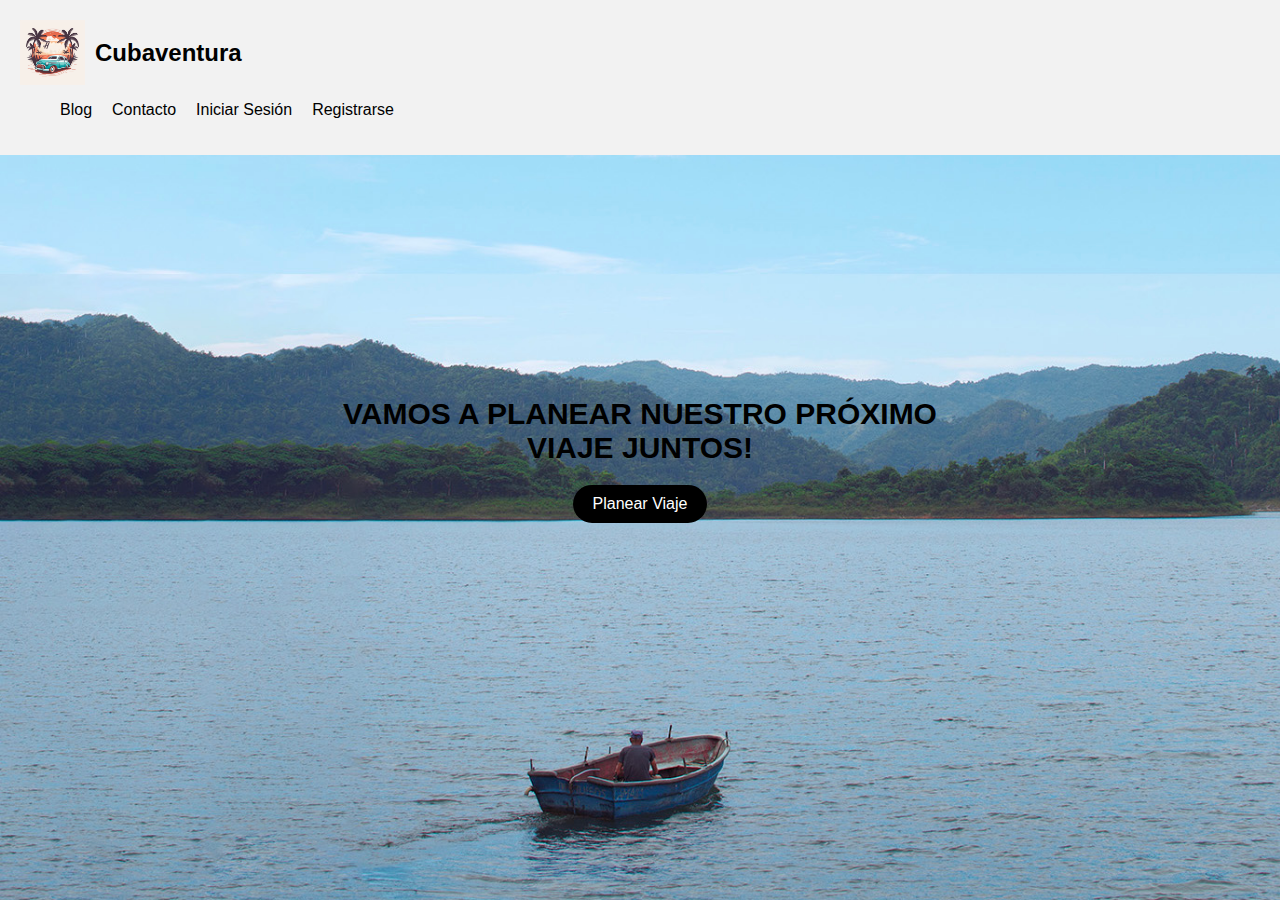
<file: index.html>
<!DOCTYPE html>
<html>
  <head>
    <meta charset="UTF-8">
    <title>Cubaventura</title>
    <link rel="stylesheet" href="modules/home/index.css">
  </head>
  <body>
    <header>
      <nav>
        <div class="logo">
          <img src="images/logo.png" alt="Cubaventura">
          <h1>Cubaventura</h1>
        </div>
        <ul>
          <li><a href="modules/blog/blog.html">Blog</a></li>
          <li><a href="#">Contacto</a></li>
          <li><a href="modules/login/login.html">Iniciar Sesión</a></li>
          <li><a href="modules/create/create.html">Registrarse</a></li>
        </ul>
      </nav>
    </header>
    <div class="background-image"></div>
    <div class="content">
      <h1>VAMOS A PLANEAR NUESTRO PRÓXIMO VIAJE JUNTOS!</h1>
      <button>Planear Viaje</button>
      
    </div>
    <script src="modules/home/index.js"></script>
  </body>
</html>
</file>
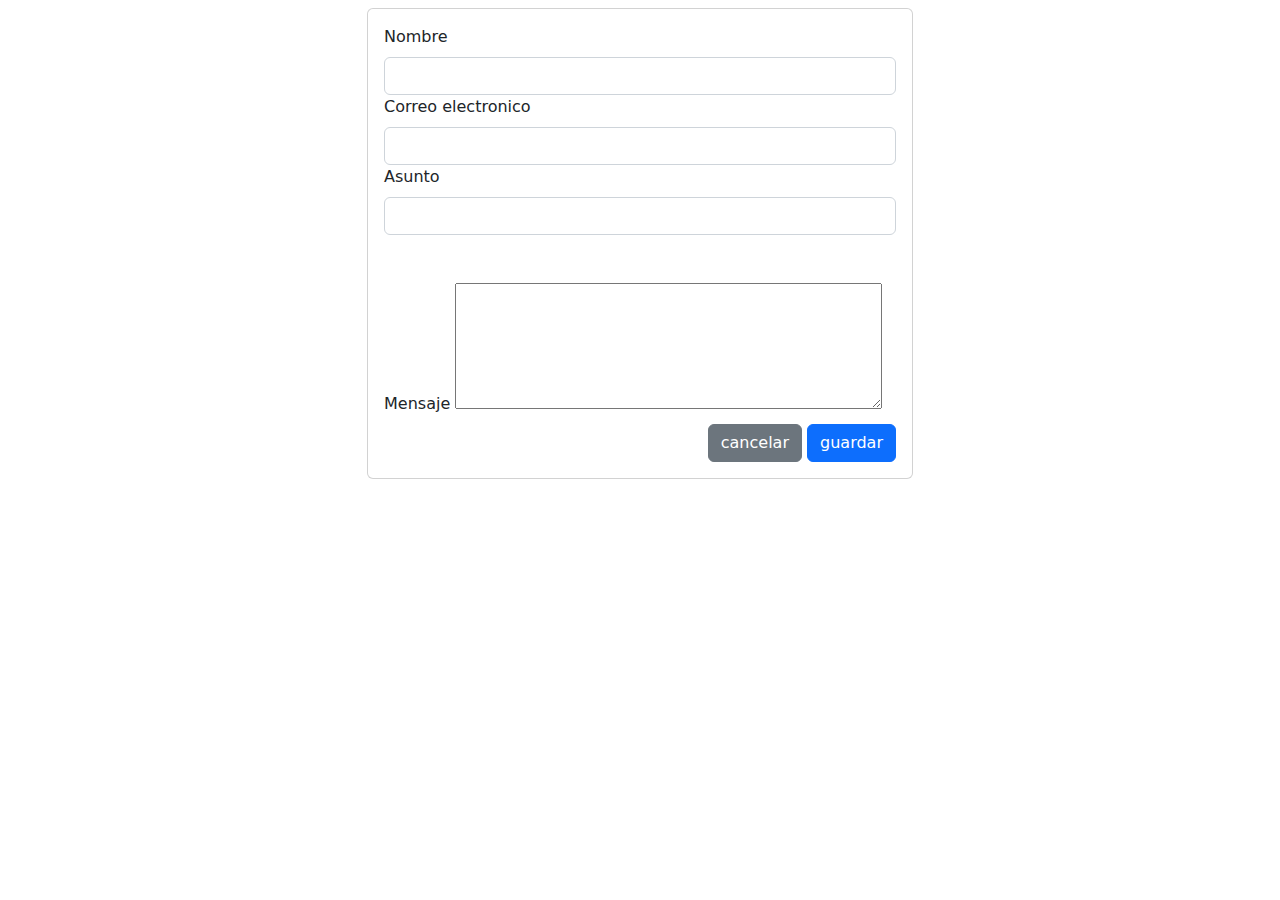
<file: modules/contact/html/index.html>
<!doctype html>
<html lang="en">
  <head>
    <meta charset="utf-8">
    <meta name="viewport" content="width=device-width, initial-scale=1">
    <meta name="description" content="">
    <meta name="author" content="Mark Otto, Jacob Thornton, and Bootstrap contributors">
    <meta name="generator" content="Hugo 0.104.2">
    <title>Product example · Bootstrap v5.2</title>

    <link rel="canonical" href="https://getbootstrap.com/docs/5.2/examples/product/">

    

    

<link href="../assets/dist/css/bootstrap.min.css" rel="stylesheet">


  </head>
  <body>
    
<header class="site-header sticky-top py-1">
</header>

<main>
  <div class="container">
    <div class="row">
      <div class="col-12 col-md-6 offset-md-3">
        <div class="card">
          <div class="card-body">
              <form action="">
                <label for="id1" class="form-label">Nombre</label>
                <input type="text" id="id2" class="form-control" aria-labelledby="passwordHelpBlock" required>
                <label for="id1" class="form-label">Correo electronico</label>
                <input type="email" id="id3" class="form-control" aria-labelledby="passwordHelpBlock" required>
                <label for="id1" class="form-label">Asunto</label>
                <input type="text" id="id4" class="form-control" aria-labelledby="passwordHelpBlock" required>
                <br><br>
                <div class="form-group">
                  <label for="id1" class="form-label">Mensaje</label>
                  <textarea name="area" id="125" class=" from-control  " cols="50" rows="5" required></textarea>
                </div>
               
                
                <div class="d-flex justify-content-end">
                  <input type="reset" value="cancelar" class="btn btn-secondary">
                  &nbsp;
                  <input type="submit" value="guardar" class="btn btn-primary">
              </div>
              </form>
          </div>
        </div>
      </div>
    </div>

  </div>
</main>

<footer class="container py-5">
</footer>


    <script src="../assets/dist/js/bootstrap.bundle.min.js"></script>

      
  </body>
</html>
</file>
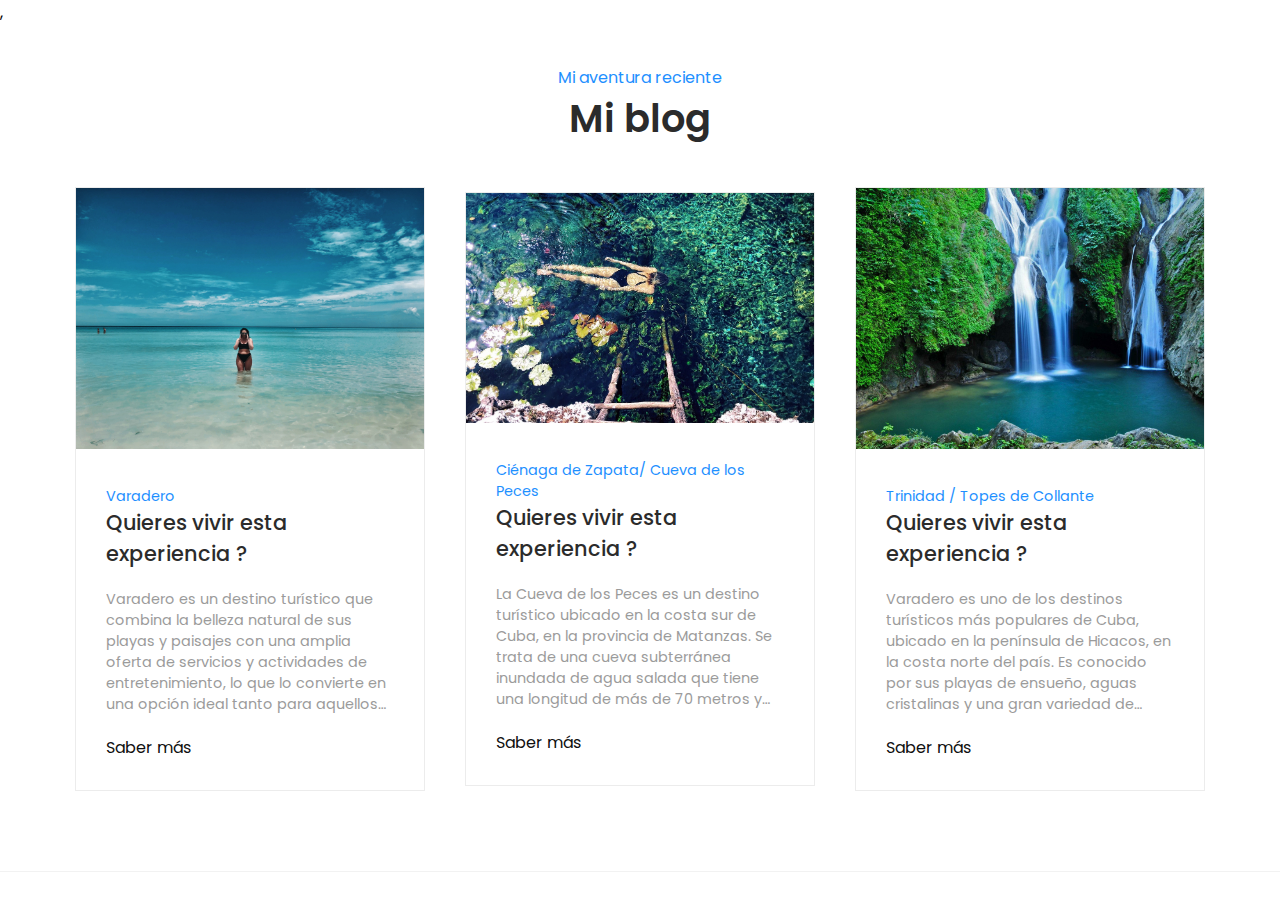
<file: modules/blog/blog.html>
<!DOCTYPE html>
<html lang="en">
<head>
<meta charset="utf-8">
<meta name="viewport" content="width=device-width, intial-scale=1.0, maximum-scale=1.0, user-scalable=no">
,
    <title> Blog </title>
    <!--stylesheet-->
    <link rel="stylesheet" href="blog.css">

   <!--<link rel="shortcut icon" href="favicon.ico" type="image/x-icon"> --->  

    <!--poppins-->
    <link rel="preconnect" href="https://fonts.googleapis.com">
    <link rel="preconnect" href="https://fonts.gstatic.com" crossorigin>
    <link href="https://fonts.googleapis.com/css2?family=Poppins:ital,wght@0,100;0,200;0,300;0,400;0,500;0,600;0,700;0,800;0,900;1,100;1,200;1,300;1,400;1,500;1,600;1,700;1,800;1,900&display=swap" rel="stylesheet">
</head>
<body>

    <section id="blog"> 
    
    <div class="blog-heading">
        <span> Mi aventura reciente </span>
        <h3>Mi blog</h3>
    </div>
 
    <!--Lo que va a contener el blog -->
    <div class="blog-container">

        <!--Caja 1-->
        <div class="blog-box">

            <!--img-->
            <div class="blog-img">
                <img src="images/Cuba.jfif" alt="Blog">
            </div>

            <!--texto-->
            <div class="blog-text">
                <span> Varadero</span>
                <a href="#" class="blog-title"> Quieres vivir esta experiencia ?</a> 
                <p>Varadero es un destino turístico que combina la belleza natural de sus playas y paisajes con una amplia oferta de servicios y actividades de entretenimiento, lo que lo convierte en una opción ideal tanto para aquellos que buscan relajarse y descansar como para aquellos que buscan aventuras y diversión. 
                </p>
                <a target="_blank" href="https://www.visitarcuba.org/varadero">Saber más</a>
            </div>

        </div>

        <!--Caja 2-->
        <div class="blog-box">

            <!--img-->
            <div class="blog-img">
                <img src="images/cpp.jpg" alt="Blog" >
            </div>

            <!--texto-->
            <div class="blog-text">
                <span> Ciénaga de Zapata/ Cueva de los Peces </span>
                <a href="#" class="blog-title"> Quieres vivir esta experiencia ?</a> 
                <p> La Cueva de los Peces es un destino turístico ubicado en la costa sur de Cuba, en la provincia de Matanzas. Se trata de una cueva subterránea inundada de agua salada que tiene una longitud de más de 70 metros y una profundidad de hasta 70 metros en algunos puntos. La cueva es conocida por su impresionante belleza natural, con aguas cristalinas y una gran variedad de peces tropicales que nadan libremente en su interior. Para los amantes del buceo y el snorkeling, la Cueva de los Peces es un lugar ideal para explorar las profundidades del mar y descubrir la gran cantidad de especies marinas que habitan en ella. Además, la cueva cuenta con un mirador natural desde el cual se puede apreciar una vista impresionante del paisaje circundante, que incluye la costa rocosa y las aguas cristalinas del Mar Caribe.
                    El destino turístico de la Cueva de los Peces es una excelente opción para aquellos que buscan una experiencia de turismo de naturaleza y aventura en Cuba. Además, la cercanía con otros destinos turísticos populares, como la famosa playa de Varadero, hace que sea fácil incluir la visita a la cueva en un itinerario de viaje por la zona. En resumen, la Cueva de los Peces es un destino turístico impresionante que ofrece una experiencia única y memorable para todos los visitantes.
                </p>
                <a target="_blank" href="https://www.todocuba.org/cueva-los-peces-maravilla-sumergida-cienaga-zapata/">Saber más</a>
            </div>

        </div>

        <!--Caja 3-->
        <div class="blog-box">

            <!--img-->
            <div class="blog-img">
                <img src="images/Salto_del_Caburní.jpg" alt="Blog">
            </div>

            <!--texto-->
            <div class="blog-text">
                <span> Trinidad / Topes de Collante </span>
                <a href="#" class="blog-title"> Quieres vivir esta experiencia ?</a> 
                <p> Varadero es uno de los destinos turísticos más populares de Cuba, ubicado en la península de Hicacos, en la costa norte del país. Es conocido por sus playas de ensueño, aguas cristalinas y una gran variedad de actividades al aire libre y de entretenimiento.

                    Las playas de Varadero son el principal atractivo turístico de la zona, con una extensión de más de 20 kilómetros de fina arena blanca y un mar de un color azul turquesa que lo hace perfecto para nadar, practicar deportes acuáticos, tomar el sol y simplemente relajarse. Además, en las playas de Varadero se pueden encontrar bares y restaurantes donde se pueden degustar deliciosos platos locales e internacionales.
                    
                    Varadero también cuenta con una gran variedad de hoteles y resorts de lujo, con servicios exclusivos y una amplia oferta de actividades de entretenimiento, como piscinas, spas, campos de golf, discotecas y espectáculos en vivo.
                    
                    Los amantes de la naturaleza pueden disfrutar de excursiones a la Reserva Ecológica Varahicacos, donde se pueden observar una gran variedad de aves y especies vegetales autóctonas de la zona. También se pueden visitar las Cuevas de Bellamar, que se encuentran a pocos kilómetros de Varadero y son una maravilla natural impresionante.
                    
                    Varadero es un destino turístico que combina la belleza natural de sus playas y paisajes con una amplia oferta de servicios y actividades de entretenimiento, lo que lo convierte en una opción ideal tanto para aquellos que buscan relajarse y descansar como para aquellos que buscan aventuras y diversión.
                
                </p>
                <a target="_blank" href="https://www.visitarcuba.org/topes-de-collantes-cuba">Saber más</a>
            </div>

        </div>
    </div>

    
    
</body>
</html>
</file>
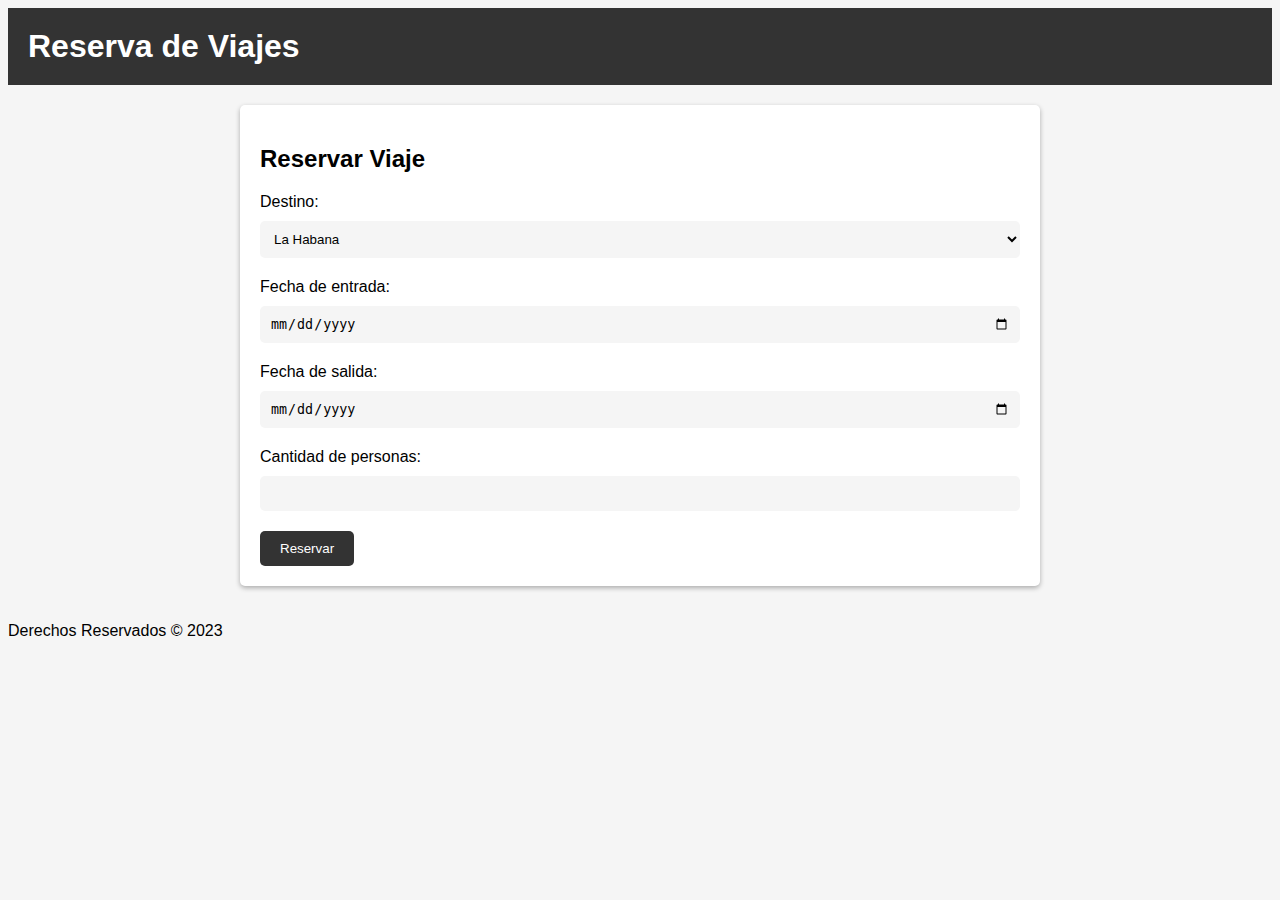
<file: modules/booking/booking.html>
<!DOCTYPE html>
<html>
  <head>
    <title>Reserva de Viajes</title>
    <meta charset="UTF-8">
    <meta name="viewport" content="width=device-width, initial-scale=1.0">
    <link rel="stylesheet" href="booking.css">
  </head>
  <body>
    <header>
      <h1>Reserva de Viajes</h1>
    </header>
    <main>
      <div class="reserva-viaje">
        <h2>Reservar Viaje</h2>
        <form>
          <label for="destino">Destino:</label>
          <select id="destino" name="destino">
            <option value="la-habana">La Habana</option>
            <option value="varadero">Varadero</option>
            <option value="trinidad">Trinidad</boption>
            <option value="santiago-de-cuba">Santiago de Cuba</option>
          </select>

          <label for="fecha-entrada">Fecha de entrada:</label>
          <input type="date" id="fecha-entrada" name="fecha-entrada">

          <label for="fecha-salida">Fecha de salida:</label>
          <input type="date" id="fecha-salida" name="fecha-salida">

          <label for="cantidad-personas">Cantidad de personas:</label>
          <input type="number" id="cantidad-personas" name="cantidad-personas" min="1" max="10">

          <!-- <label for="disponibilidad">Disponibilidad:</label>
          <select id="disponibilidad" name="disponibilidad">
            <option value="disponible">Disponible</option>
            <option value="no-disponible">No disponible</option>
          </select> -->

          <!-- <label for="monto-pagar">Monto a pagar:</label>
          <input type="text" id="monto-pagar" name="monto-pagar"> -->

          <input type="submit" value="Reservar">
        </form>
      </div>
    </main>
    <footer>
      <p>Derechos Reservados &copy; 2023</p>
    </footer>
  </body>
</html>
</file>
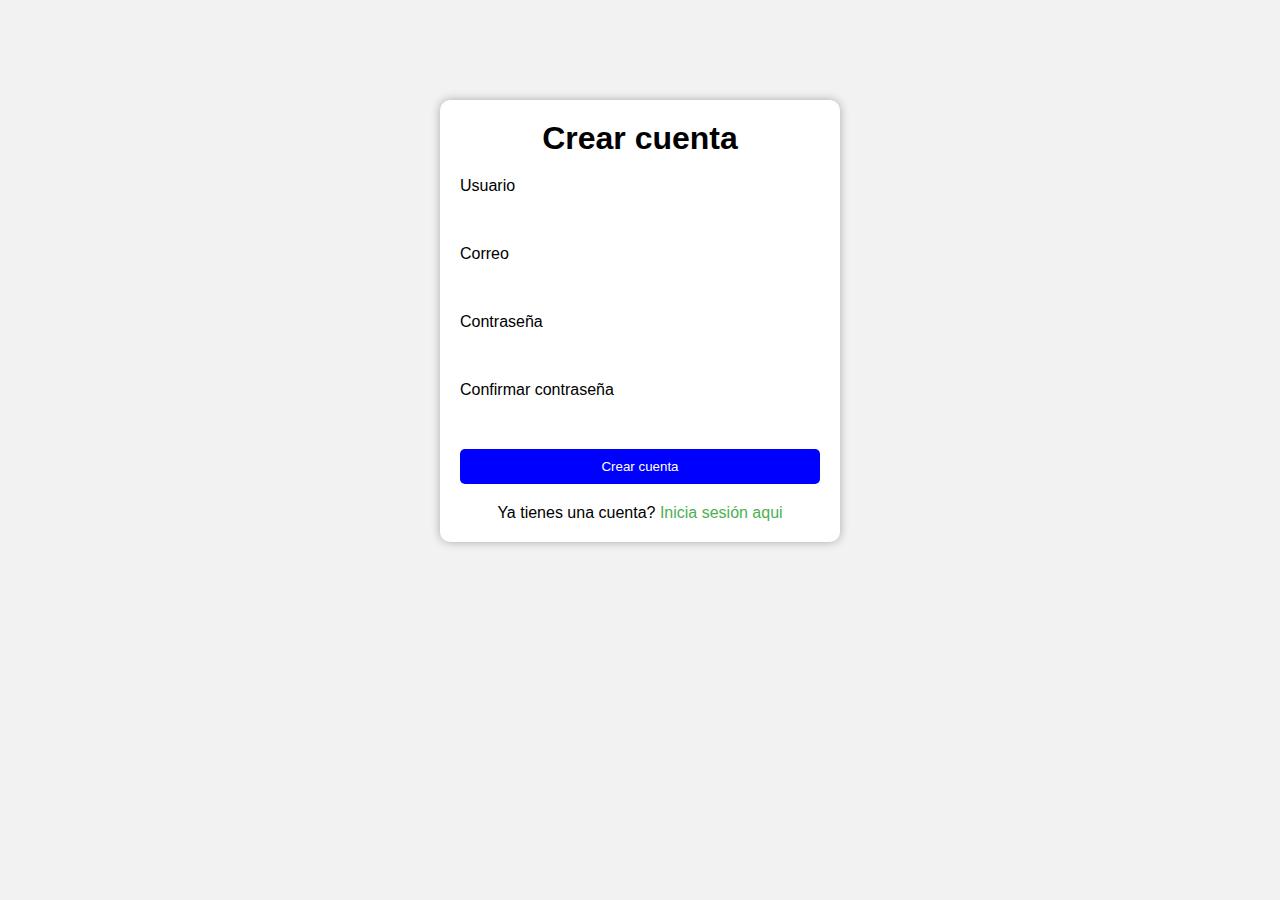
<file: modules/create/create.html>
<!DOCTYPE html>
<html>
<head>
	<title>Crear una nueva cuenta</title>
	<link rel="stylesheet" type="text/css" href="create.css">
</head>
<body>
	<div class="create-account-container">
		<h1>Crear cuenta</h1>
		<form>
			<label for="username">Usuario</label>
			<input type="text" id="username" name="username" required>
			<label for="email">Correo</label>
			<input type="email" id="email" name="email" required>
			<label for="password">Contraseña</label>
			<input type="password" id="password" name="password" required>
			<label for="confirm-password">Confirmar contraseña</label>
			<input type="password" id="confirm-password" name="confirm-password" required>
			<button type="submit">Crear cuenta</button>
		</form>
		<p>Ya tienes una cuenta? <a href="#">Inicia sesión aqui</a></p>
	</div>
	<script src="create.js"></script>
</body>
</html>
</file>
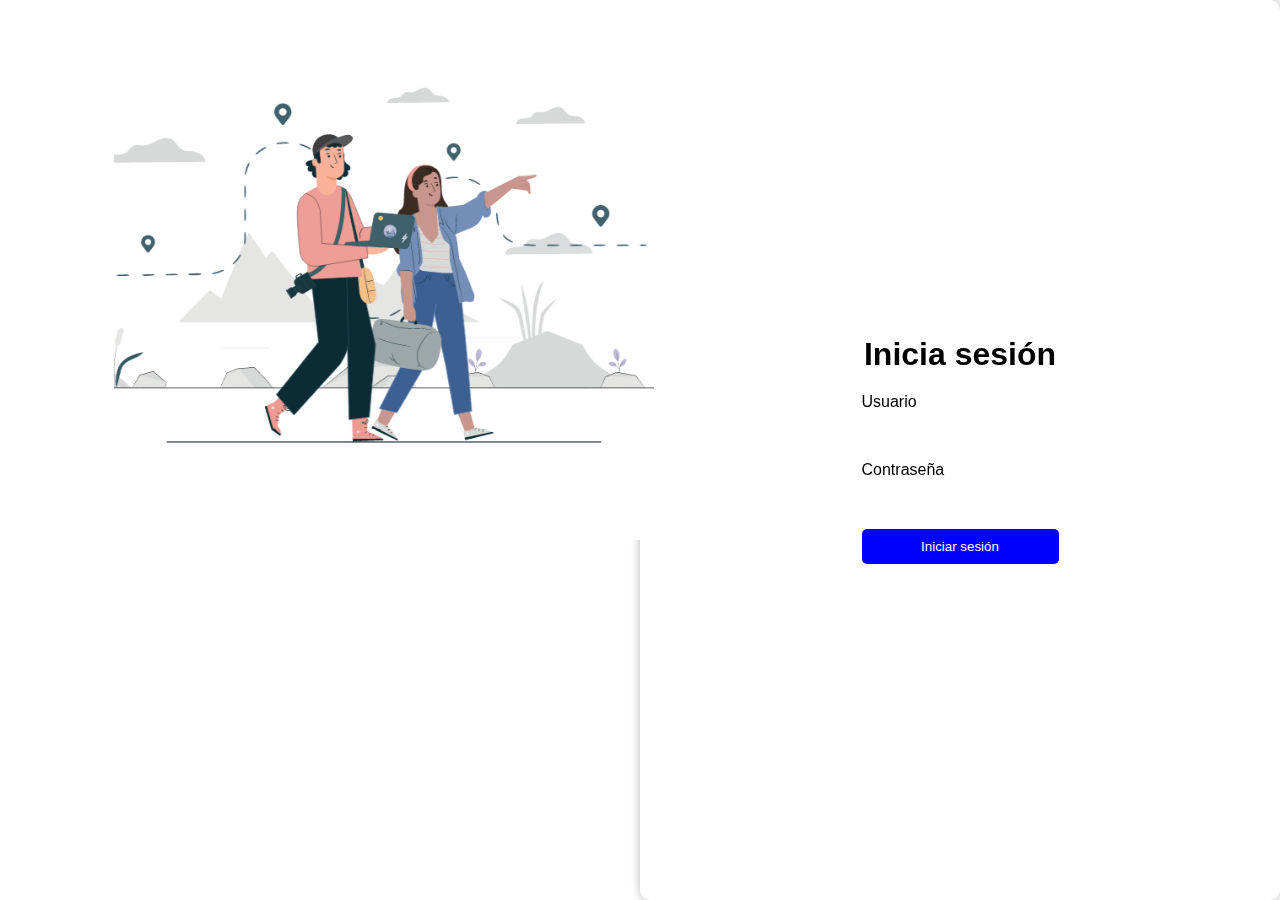
<file: modules/login/login.html>
<!DOCTYPE html>
<html>
<head>
	<title>Iniciar sesión</title>
	<link rel="stylesheet" type="text/css" href="login.css">
</head>
<body>
	<div class="login-container">
		<h1>Inicia sesión</h1>
		<form>
			<label for="username">Usuario</label>
			<input type="text" id="username" name="username" required>
			<label for="password">Contraseña</label>
			<input type="password" id="password" name="password" required>
			<button type="submit">Iniciar sesión</button>
		</form>
	</div>
	<div class="gif-container">
		<img src="travel.gif" alt="GIF">
	</div>
	<script src="login.js"></script>
</body>
</html>
</file>
<file: modules/home/index.css>
body {
    margin: 0;
    padding: 0;
    font-family: sans-serif;
  }
  
  header {
    background-color: #f2f2f2;
    padding: 20px;
    display: flex;
    justify-content: space-between;
    align-items: center;
  }
  
  .logo {
    display: flex;
    align-items: center;
    gap: 10px;
  }
  
  .logo img {
    height: 65px;
    width: 65px;
  }
  
  .logo h1 {
    color: #000;
    font-weight: bold;
    font-size: 24px;
  }
  
  nav ul {
    list-style: none;
    display: flex;
    gap: 20px;
    
  }
  
  nav ul li a {
    color: #000;
    text-decoration: none;
  }
  
  .background-image {
    background-image: url('../../images/background.jpg');
    background-size: cover;
    height: 100vh;
    width: 100%;
    position: absolute;
    top: 0;
    left: 0;
    z-index: -1;
  }
  
  .content {
    position: absolute;
    top: 50%;
    left: 50%;
    transform: translate(-50%, -50%);
    text-align: center;
  }
  
  .content h1 {
    color: #000;
    font-size: 30px;
    font-weight: bold;
  }
  
  .content button {
    background-color: #000;
    color: #fff;
    border: none;
    padding: 10px 20px;
    border-radius: 20px;
    font-size: 16px;
    cursor: pointer;
  }
</file>
<file: modules/blog/blog.css>
*{
    margin: 0px;
    padding: 0px;
    font-family: poppins;
    box-sizing: border-box;
}
a{
    text-decoration: none;
}
ul{
    list-style: none;
}
body{
    margin: 0px;
    padding: 0px;
    font-family: poppins;
}
/*-- Blog------------*/
#blog{
    display: flex;
    justify-content: center;
    align-items: center;
    flex-direction: column;
    padding: 40px;
    border-bottom: 1px solid rgba(0, 0, 0, 0.05);
}
.blog-heading{
    display: flex;
    justify-content: center;
    align-items: center;
    flex-direction: column;
}
.blog-heading span{
    color: #1e90ff;
}
.blog-heading h3{
    font-size: 2.4rem;
    color: #2b2b2b;
    font-weight: 600;

}
.blog-container{
    display: flex;
    justify-content: center;
    align-items: center;
    margin: 20px 0px;
    flex-wrap: wrap;
}
.blog-box{
    width: 350px;
    background-color: #ffffff;
    border: 1px solid #ececec;
    margin: 20px;
    height: auto;

}
.blog-img{
    width: 100%;
    height: auto;

}
.blog-img img{
    width: 100%;
    height: 100%;
    object-fit: cover;
    object-position: center;

}
.blog-text{
    padding: 30px;
    display: flex;
    flex-direction: column;
}
.blog-text span{
    color: #1e90ff;
    font-size: 0.9rem;
}
.blog-text .blog-title{
    font-size:1.3em;
    font-weight: 500;
    color: #2b2b2b; 
}
.blog-text .blog-title:hover{
    color:#1e90ff;
    transition: all ease 0.3s;

}
.blog-text p{
    color: #9b9b9b;
    font-size: 00.9rem;
    display: -webkit-box;
    -webkit-line-clamp: 6;
    -webkit-box-orient: vertical;
    overflow: auto;
    text-overflow: ellipsis;
    margin: 20px 0px;
}
.blog-text a{
    color: #0f0f0f;
}
.blog-text a:hover{
    color:#1e90ff;
    transition: all ease 0.3s;
}
/*
@media (max-width:1250px) {
    .blog-box{
        width: 300px;

    }
    
}
@media (max-width:1100px) {
    .blog-box{
        width: 70%;

    }
    
}
@media (max-width:550px) {
    .blog-box{
        margin: 20px 10px;
        width: 100%;

    }
    
}
#blog{
    padding: 20px;
}
</file>
<file: modules/booking/booking.css>
body {
  font-family: Arial, sans-serif;
  background-color: #f5f5f5;
}

header {
  background-color: #333;
  color: #fff;
  padding: 20px;
}

h1 {
  margin: 0;
}

main {
  max-width: 800px;
  margin: 0 auto;
  padding: 20px;
}

.reserva-viaje {
  background-color: #fff;
  border-radius: 5px;
  padding: 20px;
  box-shadow: 0 2px 5px rgba(0, 0, 0, 0.3);
}

form {
  display: flex;
  flex-wrap: wrap;
  justify-content: space-between;
}

label {
  display: block;
  margin-bottom: 10px;
}

input[type="date"],
input[type="number"],
input[type="text"],
select {
  background-color: #f5f5f5;
  border: none;
  border-radius: 5px;
  padding: 10px;
  margin-bottom: 20px;
  width: 100%;
}

input[type="submit"] {
  background-color: #333;
  color: #fff;
  border: none;
  border-radius: 5px;
  padding: 10px 20px;
  cursor: pointer;
  transition: background-color 0.3s ease;
}

input[type="submit"]:hover {
  background-color: #555;
}
</file>
<file: modules/create/create.css>
* {
	box-sizing: border-box;
	margin: 0;
	padding: 0;
}

body {
	font-family: Arial, Helvetica, sans-serif;
	background-color: #f2f2f2;
}

.create-account-container {
	width: 400px;
	margin: 100px auto;
	background-color: #fff;
	padding: 20px;
	border-radius: 10px;
	box-shadow: 0 0 10px rgba(0,0,0,0.3);
}

h1 {
	text-align: center;
	margin-bottom: 20px;
}

form {
	display: flex;
	flex-direction: column;
}

label {
	margin-bottom: 5px;
}

input {
	padding: 10px;
	margin-bottom: 10px;
	border-radius: 5px;
	border: none;
}

button {
	background-color: blue;
	color: #fff;
	padding: 10px;
	border: none;
	border-radius: 5px;
	cursor: pointer;
	transition: background-color 0.3s;
}

button:hover {
	background-color: #3e8e41;
}

p {
	text-align: center;
	margin-top: 20px;
}

a {
	color: #4CAF50;
	text-decoration: none;
}

a:hover {
	text-decoration: underline;
}
</file>
<file: modules/login/login.css>
* {
	box-sizing: border-box;
	margin: 0;
	padding: 0;
}

body {
	font-family: Arial, Helvetica, sans-serif;
	background-color: white;
	/* background-color: #f2f2f2; */
}

.gif-container {
	position: fixed;
	left: 0;
	top: 10;
	
	width: 60%;
	height: 60%;
	display: flex;
	align-items: center;
	justify-content: center;
}

.gif-container img {
	max-width: 100%;
	max-height: 100%;
	object-fit: fill;
	object-position: center;
}

.login-container {
	position: fixed;
	right: 0;
	top: 0;
	width: 50%;
	height: 100%;
	display: flex;
	flex-direction: column;
	align-items: center;
	justify-content: center;
	background-color: #fff;
	padding: 20px;
	border-radius: 10px;
	box-shadow: 0 0 10px rgba(0,0,0,0.3);
}

h1 {
	text-align: center;
	margin-bottom: 20px;
}

form {
	display: flex;
	flex-direction: column;
}

label {
	margin-bottom: 5px;
}

input {
	padding: 10px;
	margin-bottom: 10px;
	border-radius: 5px;
	border: none;
}

button {
	background-color: blue;
	color: #fff;
	padding: 10px;
	border: none;
	border-radius: 5px;
	cursor: pointer;
	transition: background-color 0.3s;
}

button:hover {
	background-color: green;
}
</file>
